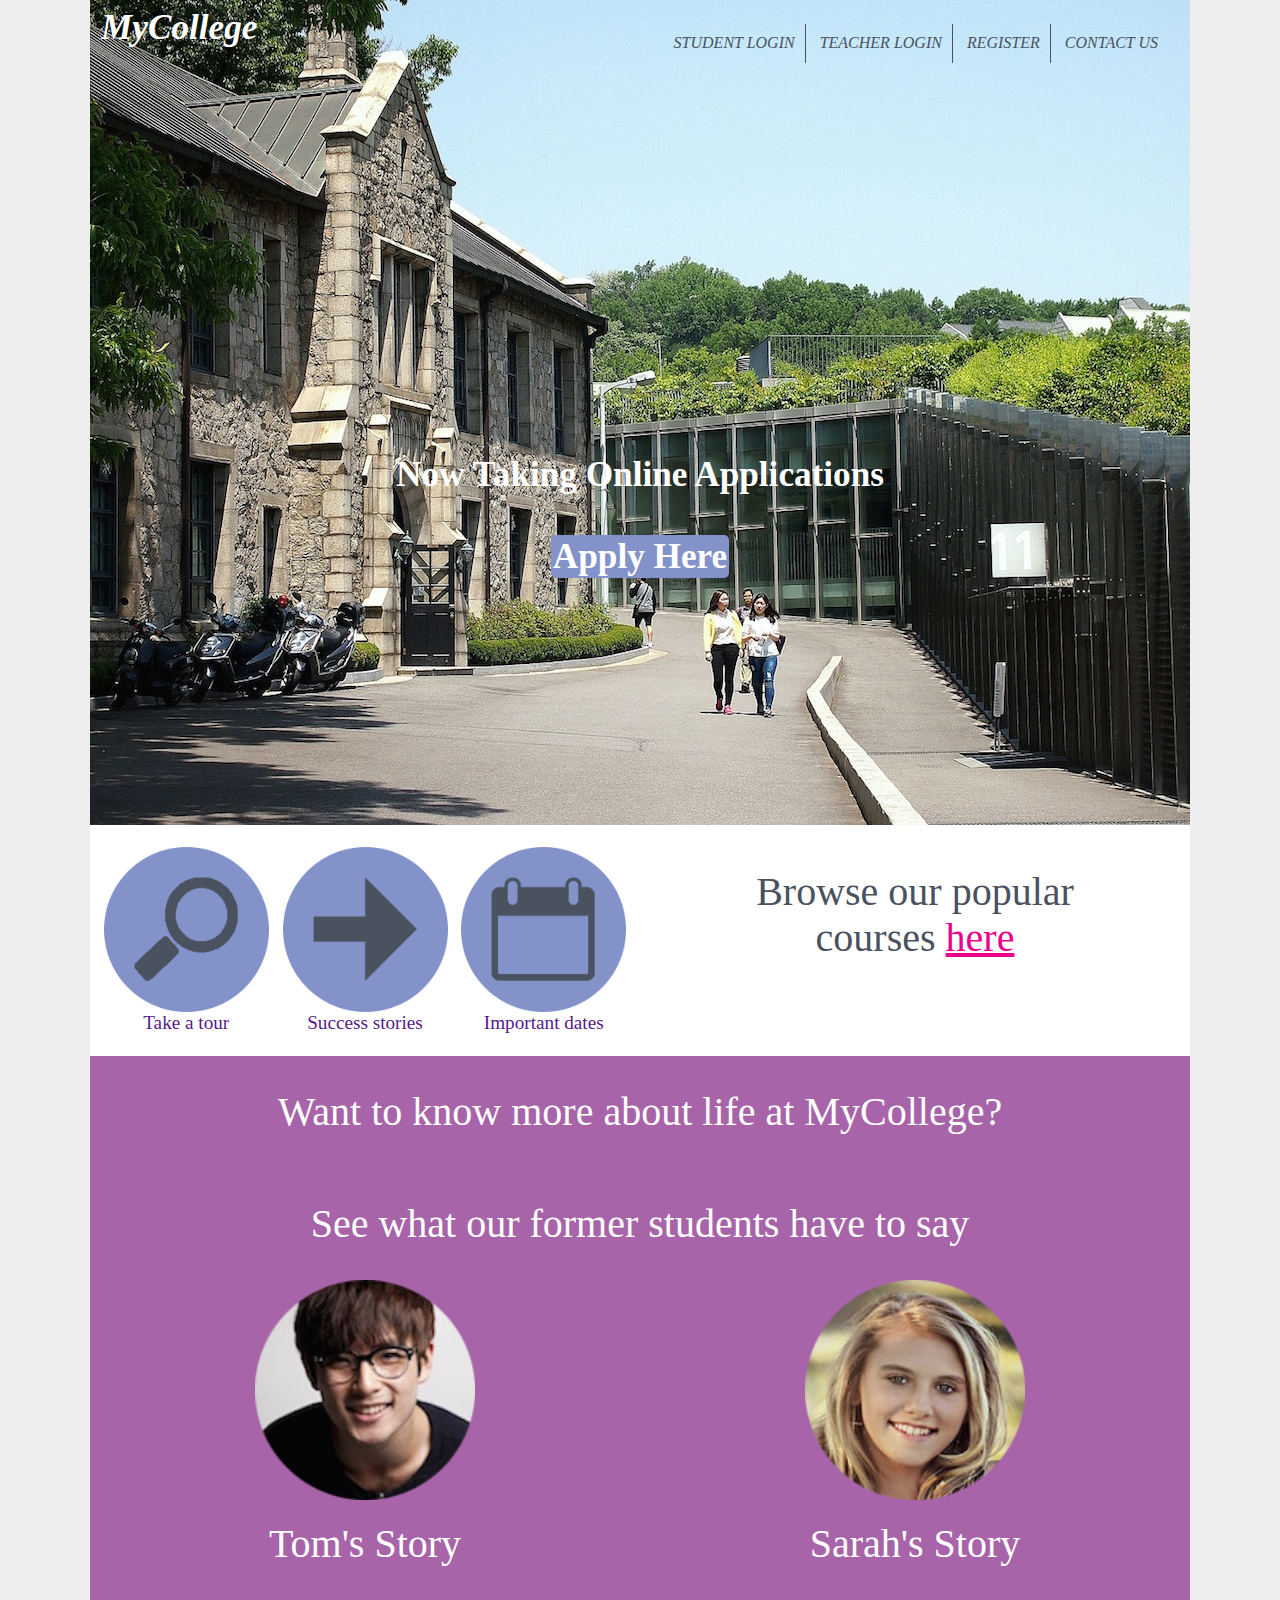
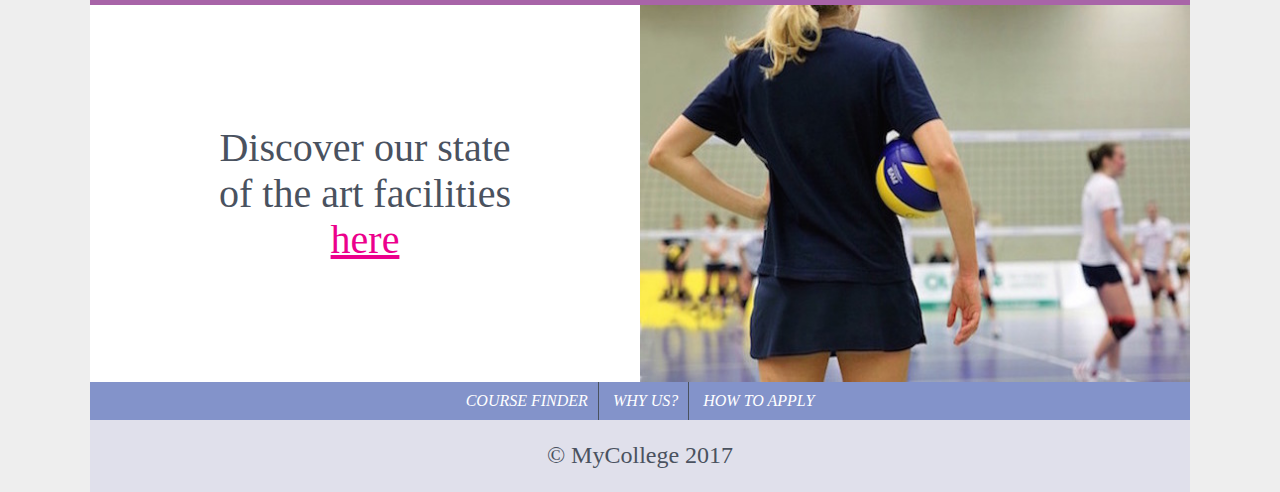
<file: My College/index.html>
<!DOCTYPE html>
<html lang="en">
    <head>
        <title>MyCollege</title>
        <meta charset="utf-8">
        <meta name="viewport" content="width=device-width, initial scale=1">
        <!-- Normalize CSS -->
        <link rel="stylesheet" type="text/css" href="css/normalize.css">
        <!-- Custom CSS -->
        <link rel="stylesheet" type="text/css" href="css/style.css">
        <!-- HTML5 Shiv -->
        <script src="js/html5shiv.js"></script>
        <!-- Picturefill -->
        <script src="js/picturefill.min.js" async></script>
    </head>
    <body>
        <header>
            <picture>
                <source media="(min-width: 1100px)"
                        srcset="Images/university-1100.jpg">
                <source media="(min-width: 900px)"
                        srcset="Images/university-900.jpg">
                <img src="Images/university-600.jpg" alt="university image">
            </picture>
            <div id="logo"><p>MyCollege</p></div>
            <p>Now Taking Online Applications</p>
            <p id="apply-btn"><a href="">Apply Here</a></p>
            <nav>
                <ul>
                    <li><a href="">STUDENT LOGIN</a></li>
                    <li><a href="">TEACHER LOGIN</a></li>
                    <li><a href="">REGISTER</a></li>
                    <li><a href="">CONTACT US</a></li>
                </ul>
            </nav>
        </header>
        <main>
            <div class="row1-1">
                <div class="buttons"><a href=""><img src="Images/magnifying.png">Take a tour</a></div>
                <div class="buttons"><a href=""><img src="Images/arrow.png">Success stories</a></div>
                <div class="buttons"><a href=""><img src="Images/calendar.png">Important dates</a></div>
            </div>
            <div class="row1-2">
                <p>Browse our popular courses <span><a href="">here</a></span></p>
            </div>
            <div class="row2">
                <p>Want to know more about life at MyCollege?</p>
                <p>See what our former students have to say</p>
                <div class="tom">
                    <img src="Images/man.png">
                    <p>Tom's Story</p>
                </div>
                <div class="sarah">
                    <img src="Images/woman.png">
                    <p>Sarah's Story</p>
                </div>
            </div>
            <div class="row3">
                <div class="row3-1">
                    <p>Discover our state of the art facilities <span><a href="">here</a></span></p>
                </div>
                <div class="row3-2">
                    <img src="Images/volleyball.jpg">
                </div>
            </div>
        </main>
        <footer>
            <nav>
                <ul>
                    <li><a href="">COURSE FINDER</a></li>
                    <li><a href="">WHY US?</a></li>
                    <li><a href="">HOW TO APPLY</a></li>
                </ul>
            </nav>
            <p>&copy; MyCollege 2017</p>
        </footer>
    </body>
</html>
</file>
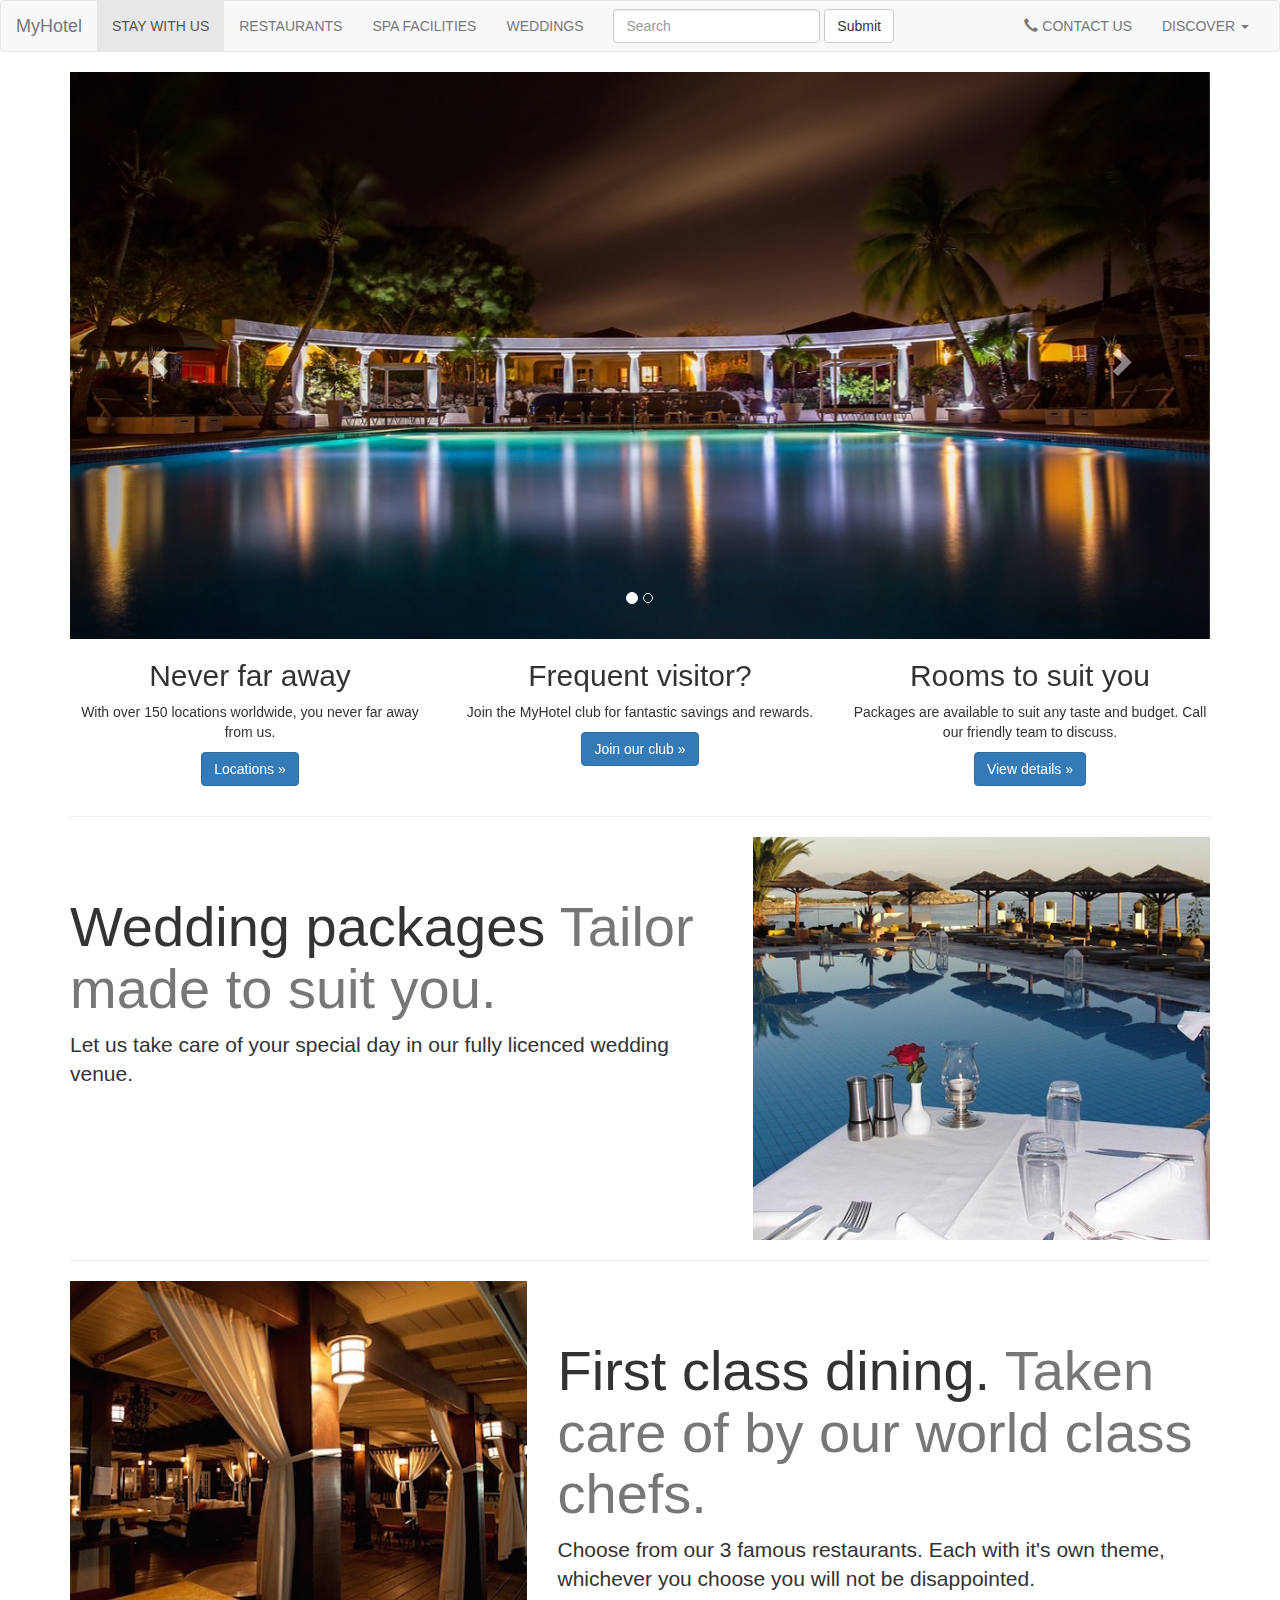
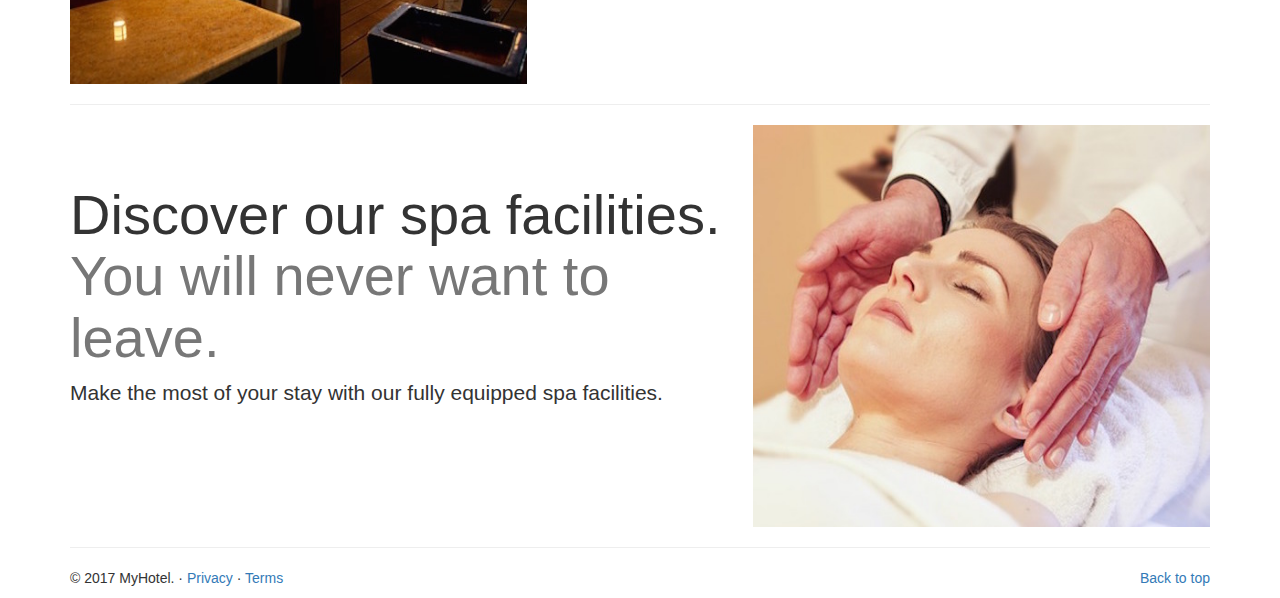
<file: My Hotel/index.html>
<!DOCTYPE html>
<html lang="en">
  <head>
    <meta charset="utf-8">
    <meta http-equiv="X-UA-Compatible" content="IE=edge">
    <meta name="viewport" content="width=device-width, initial-scale=1">
    <!-- The above 3 meta tags *must* come first in the head; any other head content must come *after* these tags -->
    <title>MyHotel</title>

    <!-- Bootstrap -->
    <link href="css/bootstrap.min.css" rel="stylesheet">
    <!-- Custom CSS -->
    <link href="css/style.css" rel="stylesheet">
      
    <!-- HTML5 shim and Respond.js for IE8 support of HTML5 elements and media queries -->
    <!-- WARNING: Respond.js doesn't work if you view the page via file:// -->
    <!--[if lt IE 9]>
      <script src="https://oss.maxcdn.com/html5shiv/3.7.3/html5shiv.min.js"></script>
      <script src="https://oss.maxcdn.com/respond/1.4.2/respond.min.js"></script>
    <![endif]-->
  </head>
  <body>
      
      <nav class="navbar navbar-default">
          <div class="container-fluid">
              <!-- Brand and toggle get grouped for better mobile display -->
              <div class="navbar-header">
                  <button type="button" class="navbar-toggle collapsed" data-toggle="collapse" data-target="#bs-example-navbar-collapse-1" aria-expanded="false">
                      <span class="sr-only">Toggle navigation</span>
                      <span class="icon-bar"></span>
                      <span class="icon-bar"></span>
                      <span class="icon-bar"></span>
                  </button>
                  <a class="navbar-brand" href="#">MyHotel</a>
              </div>

              <!-- Collect the nav links, forms, and other content for toggling -->
              <div class="collapse navbar-collapse" id="bs-example-navbar-collapse-1">
                  <ul class="nav navbar-nav">
                      <li class="active"><a href="#">STAY WITH US <span class="sr-only">(current)</span></a></li>
                      <li><a href="#">RESTAURANTS</a></li>
                      <li><a href="#">SPA FACILITIES</a></li>
                      <li><a href="#">WEDDINGS</a></li>
                  </ul>
                  <form class="navbar-form navbar-left">
                      <div class="form-group">
                          <input type="text" class="form-control" placeholder="Search">
                      </div>
                      <button type="submit" class="btn btn-default">Submit</button>
                  </form>
                  <ul class="nav navbar-nav navbar-right">
                      <li><a href="#"><span class="glyphicon glyphicon-earphone" aria-hidden="true"></span> CONTACT US</a></li>
                      <li class="dropdown">
                          <a href="#" class="dropdown-toggle" data-toggle="dropdown" role="button" aria-haspopup="true" aria-expanded="false">DISCOVER <span class="caret"></span></a>
                          <ul class="dropdown-menu">
                              <li><a href="#">NATURAL SURROUNDINGS</a></li>
                              <li><a href="#">WHERE TO VISIT</a></li>
                              <li><a href="#">TAKE A TOUR</a></li>
                              <li role="separator" class="divider"></li>
                              <li><a href="#">CORPORATE</a></li>
                          </ul>
                      </li>
                  </ul>
              </div><!-- /.navbar-collapse -->
          </div><!-- /.container -->
      </nav>
      
      <!-- container -->
      <div class="container">
          <!-- carousel -->
          <div id="carousel-example-generic" class="carousel slide" data-ride="carousel">
              <!-- Indicators -->
              <ol class="carousel-indicators">
                  <li data-target="#carousel-example-generic" data-slide-to="0" class="active"></li>
                  <li data-target="#carousel-example-generic" data-slide-to="1"></li>
              </ol>

              <!-- Wrapper for slides -->
              <div class="carousel-inner" role="listbox">
                  <div class="item active">
                      <img src="Images/pool.jpg" alt="Pool Image">
                      <div class="carousel-caption"></div>
                  </div>
                  <div class="item">
                      <img src="Images/entrance.jpg" alt="Entrance Image">
                      <div class="carousel-caption"></div>
                  </div>
              </div>

              <!-- Controls -->
              <a class="left carousel-control" href="#carousel-example-generic" role="button" data-slide="prev">
                  <span class="glyphicon glyphicon-chevron-left" aria-hidden="true"></span>
                  <span class="sr-only">Previous</span>
              </a>
              <a class="right carousel-control" href="#carousel-example-generic" role="button" data-slide="next">
                  <span class="glyphicon glyphicon-chevron-right" aria-hidden="true"></span>
                  <span class="sr-only">Next</span>
              </a>
          </div><!-- /.carousel -->
          
          <!-- Three columns of text below the carousel -->
          <div class="row text-center">
              <div class="col-lg-4">
                  <h2>Never far away</h2>
                  <p>With over 150 locations worldwide, you never far away from us.</p>
                  <p><a class="btn btn-primary" href="#" role="button">Locations &raquo;</a></p>
              </div><!-- /.col-lg-4 -->
              <div class="col-lg-4">
                  <h2>Frequent visitor?</h2>
                  <p>Join the MyHotel club for fantastic savings and rewards.</p>
                  <p><a class="btn btn-primary" href="#" role="button">Join our club &raquo;</a></p>
              </div><!-- /.col-lg-4 -->
              <div class="col-lg-4">
                  <h2>Rooms to suit you</h2>
                  <p>Packages are available to suit any taste and budget. Call our friendly team to discuss.</p>
                  <p><a class="btn btn-primary" href="#" role="button">View details &raquo;</a></p>
              </div><!-- /.col-lg-4 -->
          </div><!-- /.row text-center -->
          
          <!-- START THE FEATURETTES -->
          <hr class="featurette-divider">
          <div class="row featurette">
              <div class="col-md-7">
                  <h2 class="featurette-heading">Wedding packages <span class="text-muted">Tailor made to suit you.</span></h2>
                  <p class="lead">Let us take care of your special day in our fully licenced wedding venue.</p>
              </div>
              <div class="col-md-5">
                  <img class="featurette-image img-responsive center-block" src="Images/wedding.jpg" alt="Generic placeholder image">
              </div>
          </div>
          <hr class="featurette-divider">
          <div class="row featurette">
              <div class="col-md-7 col-md-push-5">
                  <h2 class="featurette-heading">First class dining. <span class="text-muted">Taken care of by our world class chefs.</span></h2>
                  <p class="lead">Choose from our 3 famous restaurants. Each with it's own theme, whichever you choose you will not be disappointed.</p>
              </div>
              <div class="col-md-5 col-md-pull-7">
                  <img class="featurette-image img-responsive center-block" src="Images/restaurant.jpg" alt="Generic placeholder image">
              </div>
          </div>
          <hr class="featurette-divider">
          <div class="row featurette">
              <div class="col-md-7">
                  <h2 class="featurette-heading">Discover our spa facilities. <span class="text-muted">You will never want to leave.</span></h2>
                  <p class="lead">Make the most of your stay with our fully equipped spa facilities.</p>
              </div>
              <div class="col-md-5">
                  <img class="featurette-image img-responsive center-block" src="Images/spa.jpg" alt="Generic placeholder image">
              </div>
          </div>
          <hr class="featurette-divider">
          <!-- /END THE FEATURETTES -->

          <!-- FOOTER -->
          <footer>
              <p class="pull-right"><a href="#">Back to top</a></p>
              <p>&copy; 2017 MyHotel. &middot; <a href="#">Privacy</a> &middot; <a href="#">Terms</a></p>
          </footer>
          
      </div><!-- /.container -->

    <!-- jQuery (necessary for Bootstrap's JavaScript plugins) -->
    <script src="https://ajax.googleapis.com/ajax/libs/jquery/1.12.4/jquery.min.js"></script>
    <!-- Include all compiled plugins (below), or include individual files as needed -->
    <script src="js/bootstrap.min.js"></script>
  </body>
</html>
</file>
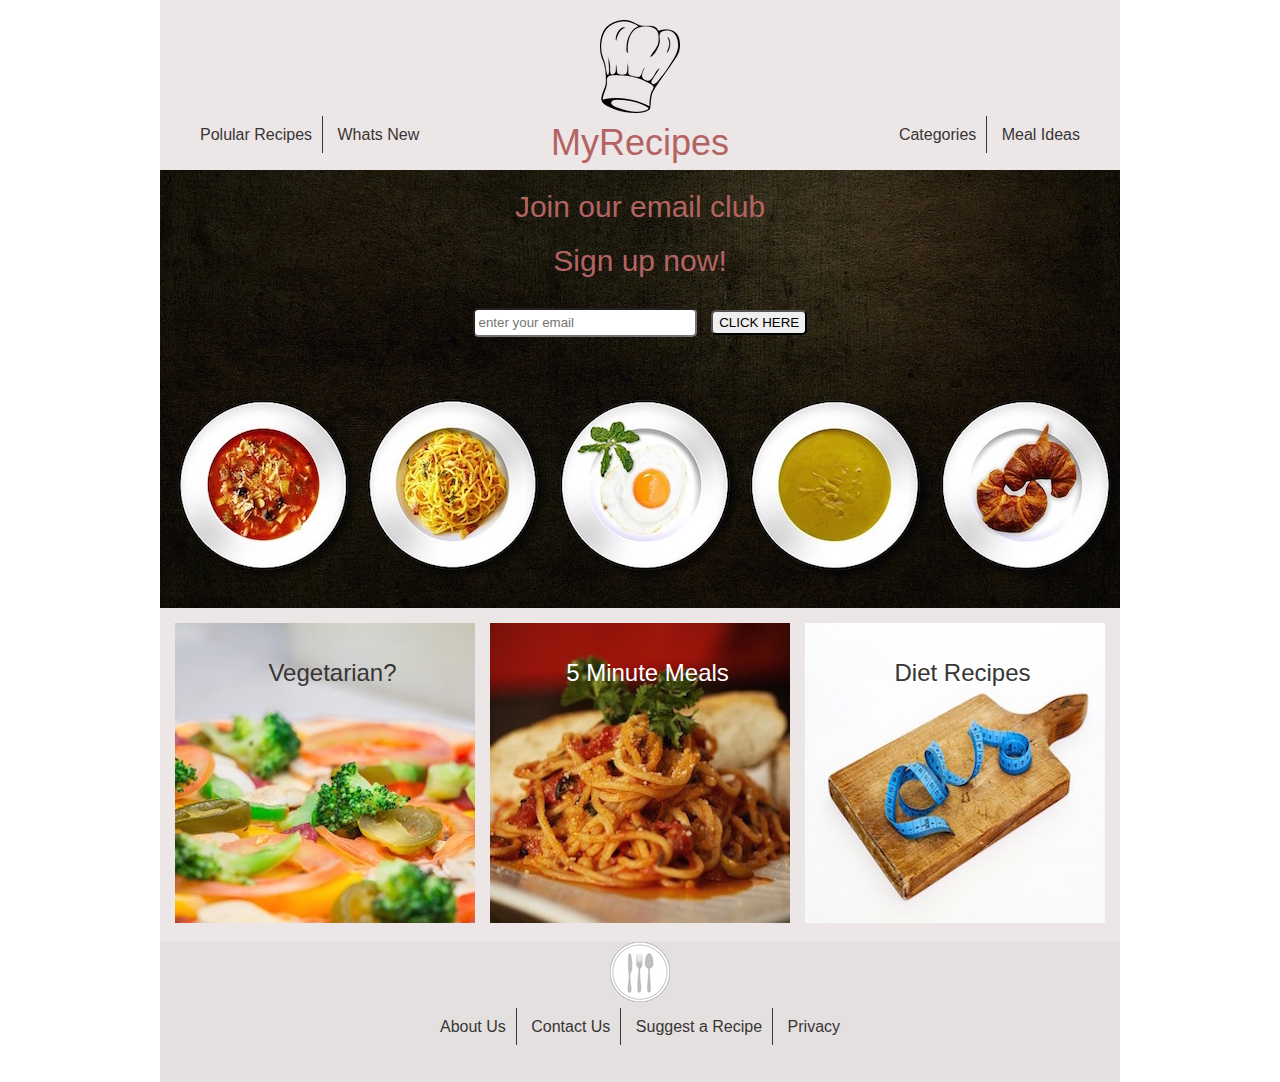
<file: MyRecipe/index.html>
<!DOCTYPE html>
<html lang="en">
    <head>
        <title>MyRecipe</title>
        <meta charset="utf-8">
        
        <!-- Stylesheet -->
        <link rel="stylesheet" type="text/css" href="style.css">
        
        <!-- HTML5 Shiv-->
        <script src="js/html5shiv.js"></script>
        
    </head>
    <body>
        <header>
            <div class="left">
                <ul>
                    <li><a href="">Polular Recipes</a></li>
                    <li><a href="">Whats New</a></li>
                </ul>
            </div>
            <div class="right">
                <ul>
                    <li><a href="">Categories</a></li>
                    <li><a href="">Meal Ideas</a></li>
                </ul>
            </div>
            <div id="logo">
                <img src="images/1.Images/chefs-hat.png"/>
                <p>MyRecipes</p>
            </div>
        </header>
        <div id="main">
            <p>Join our email club</p>
            <p>Sign up now!</p>
            <form>
                <input id="email" type="email" name="email" placeholder=" enter your email">
                <input id="click" type="submit" value="CLICK HERE">
            </form>
        </div>
        <div class="cf">
            <div class="box">
                <a href="">
                    <img src="images/1.Images/pizza.jpg"/>
                    <p>Vegetarian?</p>
                </a>                
            </div>
            <div class="box middle">
                <a href="">
                    <img src="images/1.Images/pasta.jpg"/>
                    <p>5 Minute Meals</p>
                </a>                
            </div>
            <div class="box">
                <a href="">
                    <img src="images/1.Images/diet.jpg"/>
                    <p>Diet Recipes</p>
                </a>                
            </div>
        </div>
        <footer>
            <img src="images/1.Images/cutlery.png"/>
            <nav>
                <ul>
                    <li><a href="">About Us</a></li>
                    <li><a href="">Contact Us</a></li>
                    <li><a href="">Suggest a Recipe</a></li>
                    <li><a href="">Privacy</a></li>
                </ul>
            </nav>
        </footer>
    </body>
</file>
<file: My College/css/style.css>
/*-----------
MOBILE FIRST
-----------*/
html {
    background-color: #eee;
}

body {
    margin: 0 auto;
    width: 100%;
    background: white;
}

img {
    width: 100%;
    display: block;
}

p {
    color: #4a525f;
    margin: 0;
}

#logo p {
    display: block;
    position: absolute;
    top: 1%;
    color: white;
    font-size: 2.2em;
    font-style: italic;
    font-weight: bold;
    width: 100%;
    text-align: center;
}

/* TOP MENU */
ul {
    width: 100%;
    padding: 0;
    list-style: none!important;
}

li {
    text-align: center;
    padding: 5px;
    background: #4a525f;
    font-style: italic;
    border-bottom: 2px solid white;
}

li, li a{
    text-decoration: none;
    color: white;
}

li:hover, li a:hover {
    background: #393535;
}

/* TOP MENU END */

header {
    position: relative;
}

header p {
    position: absolute;
    bottom: 60%;
    width: 100%;
    text-align: center;
    color: white;
    font-size: 1.6em;
}

#apply-btn {
    bottom: 50%;
}

#apply-btn a {
    padding: 2px;
    text-decoration: none;
    background-color: #8393ca;
    color: white;
    border-radius: 5px;
}

#apply-btn a:hover {
    background-color: #3e486a;
}

.row1-1 {
    width: 100%;
    float: left;
    margin-bottom: 2%;
}

.buttons {
    width: 30%;
    float: left;
    padding-left: 2.5%;
    text-align: center;
}

.buttons a{
    text-decoration: none;
}

.row1-2 {
    width: 100%;
    background: #e0e0eb;
    font-size: 1.6em;
    text-align: center;
    padding: 4% 0;
    display: inline-block;
}

.row2 {
    background: #a864a8;
    display: inline-block;
    width: 100%;
    text-align: center;
}

.row2 img {
    width: 40%;
    display: inline-block;
}

.row2 p {
    font-size: 1.4em;
    padding: 3% 0;
    color: white;
}

.row3-1 {
    display: inline-block;
    width: 100%;
    background-color: #e0e0eb;
    font-size: 1.6em;
    text-align: center;
    padding: 4% 0;
}

span a {
    text-decoration: underline;
    color: #ec008c;
}

footer p {
    text-align: center;
    padding-bottom: 2%;
    background: white;
}

/*-------------
DEVICES > 600PX
-------------*/
@media screen and (min-width: 600px) {

/* TOP MENU */
header ul {
    position: absolute;
    top: 8%;
    text-align: center;
    background: white;
}

header li, header li a {
    display: inline-block;
    background-color: transparent;
    border-bottom: none;
    color: #4a525f;
    padding: 5px;
}

header li {
    border-right: 1px solid #4a525f;
}

header li:last-child {
    border-right: none;
}

header li:hover, header li a:hover {
    background-color: #d8cccc;
}

/* TOP MENU END */

header p {
    bottom: 40%;
    font-size: 2em;
}

#apply-btn {
    bottom: 30%;
}

.row1-1 {
    width: 50%;
    margin-top: 2%;
}

.row1-2 {
    display: flex;
    width: 50%;
    justify-content: center;
    align-items: center;
    background: white;
}

.row1-2 p {
    max-width: 60%;
}

.row2 p {
    font-size: 2em;
}

.sarah, .tom {
    width: 50%;
    float: left;
    padding-bottom: 2%;
}

.row3 {
    display: flex;
}

.row3-1 {
    display: flex;
    flex: 1;
    justify-content: center;
    align-items: center;
    background: white;
}

.row3-1 p {
    max-width: 60%;
}

.row3-2 {
    flex: 1;
}

/* FOOTER MENU */
footer ul {
    text-align: center;
    background: #8393ca;
    margin: 0;
}

footer li, footer li a{
    display: inline-block;
    background-color: transparent;
    border-bottom: none;
    padding: 5px;
}

footer li {
    border-right: 1px solid #4a525f;
}

footer li:last-child {
    border-right: none;
}

footer li:hover, footer li a:hover {
    background: #3e486a;
}

footer p {
    padding-top: 2%;
    background: #e0e0eb;
    font-size: 1.2em;
}
    
}

/*-------------
DEVICES > 900PX
-------------*/
@media screen and (min-width: 900px) {

    body {
        max-width: 1100px;
    }
    
    header ul {
        max-width: 1100px;
        background-color: transparent;
        text-align: right;
        top: 1%;
        right: 2%;
    }
    
    header p {
        font-size: 2.2em;
        font-weight: bold;
        max-width: 1100px;
    }
    
    #logo p {
        text-align: left;
        padding-left: 1%
    }
    
    .row1-1 {
        font-size: 1.2em;
    }
    
    .row1-2, .row2 p, .row3-1 {
        font-size: 2.5em;
    }
    
    footer p {
        font-size: 1.5em;
    }

}
</file>
<file: My Hotel/css/style.css>
.featurette-heading {
    font-size: 4em;
    padding-top: 6%
}
</file>
<file: MyRecipe/style.css>
html {
    background-color: white;
}

body {
    background-color: #ede6e6;
    margin: 0 auto;
    width: 960px;
    font-family: arial, helvetica, sans-serif;
}

a {
    text-decoration: none;
    color: #373535;
}

/* HEADER */
header {
    height: 150px;
    padding-top: 20px;
}

ul {
    padding: 0;
}

li {
    display: inline;
    padding: 10px;
    font-size: 16px;
}

header li:first-child {
    border-right: 1px solid #373535;
}

.left {
    width: 320px;
    float: left;
}

.left ul {
    padding-left: 30px;
    padding-top: 90px;
}

.right {
    width: 320px;
    float: right;
}

.right ul {
    float: right;
    padding-right: 30px;
    padding-top: 90px;
}

#logo {
    width: 320px;
    float: left;
    text-align: center;
    color: #b46363;
    font-size: 36px;
}

#logo p {
    margin: 0;
}

/* CONTENT */
/**
 * For modern browsers
 * 1. The space content is one way to avoid an Opera bug when the
 *    contenteditable attribute is included anywhere else in the document.
 *    Otherwise it causes space to appear at the top and bottom of elements
 *    that are clearfixed.
 * 2. The use of `table` rather than `block` is only necessary if using
 *    `:before` to contain the top-margins of child elements.
 */
.cf:before,
.cf:after {
    content: " "; /* 1 */
    display: table; /* 2 */
}

.cf:after {
    clear: both;
}

/**
 * For IE 6/7 only
 * Include this rule to trigger hasLayout and contain floats.
 */
.cf {
    *zoom: 1;
}

#main {
    background-image: url(images/1.Images/dishes.jpg);
    height: 438px;
}

#main p {
    margin: 0;
    padding-top: 20px;
    color: #b46363;
    text-align: center;
    font-size: 30px;
}

form {
    padding-top: 30px;
    text-align: center
}

#email {
    width: 220px;
    height: 25px;
    border-radius: 5px;
    padding: 0;
    margin-right: 10px;
}

#click {
    height: 25px;
    border-radius: 5px;
}

.box {
    position: relative;
    float: left;
    margin: 15px 0;
}

.box img {
    position: relative;
    z-index: 1;
    margin-left: 15px;
}

.box p{
    position: absolute;
    width: 100%;
    top: 12px;
    z-index: 2;
    text-align: center;
    font-size: 24px;
    margin-left: 15px;
}

.middle p{
    color: white;
}

/* FOOTER */
nav {
    font-size: 16px;
    text-align: center
}

footer {
    background-color: #e5e0e0;
    height: 140px;
}

footer li {
    border-right: 1px solid #373535;
}

footer li:last-child {
    border-right: none;
}

footer img {
    display: block;
    margin: 0 auto;
}
</file>
